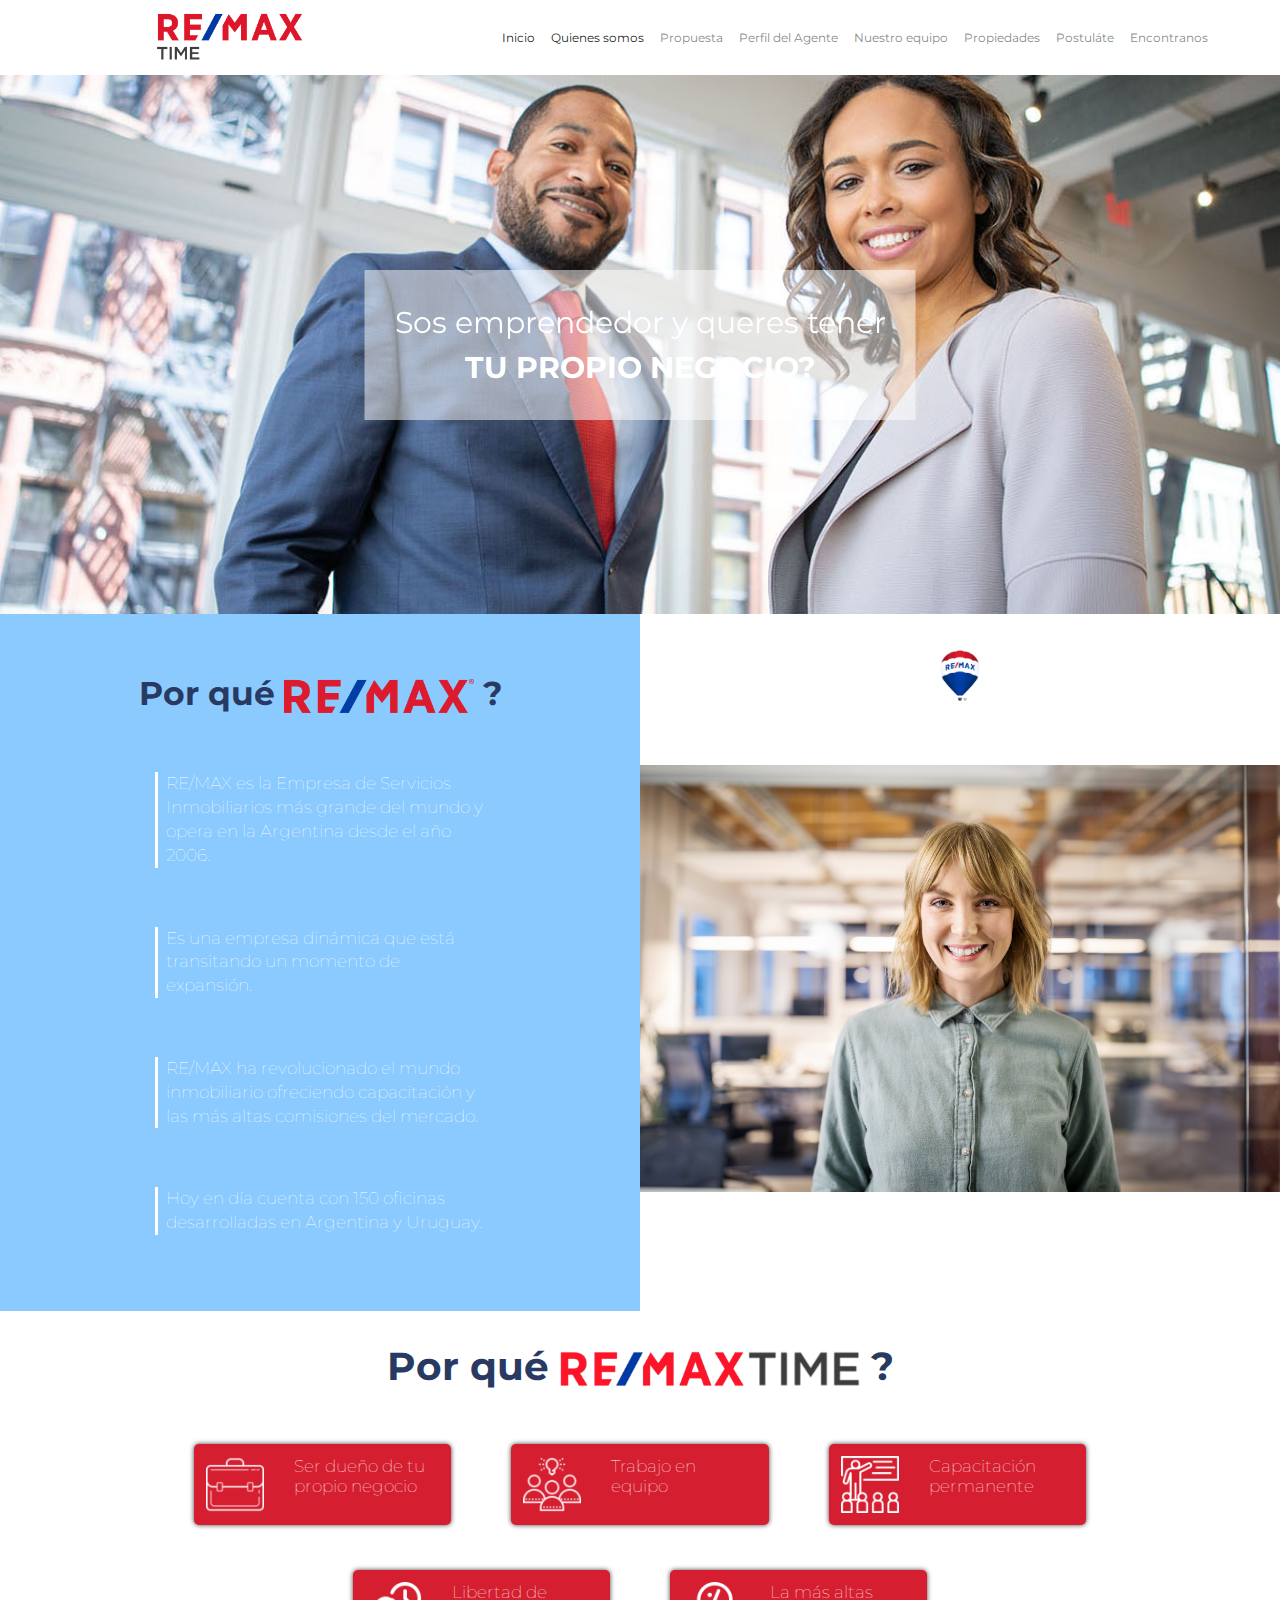
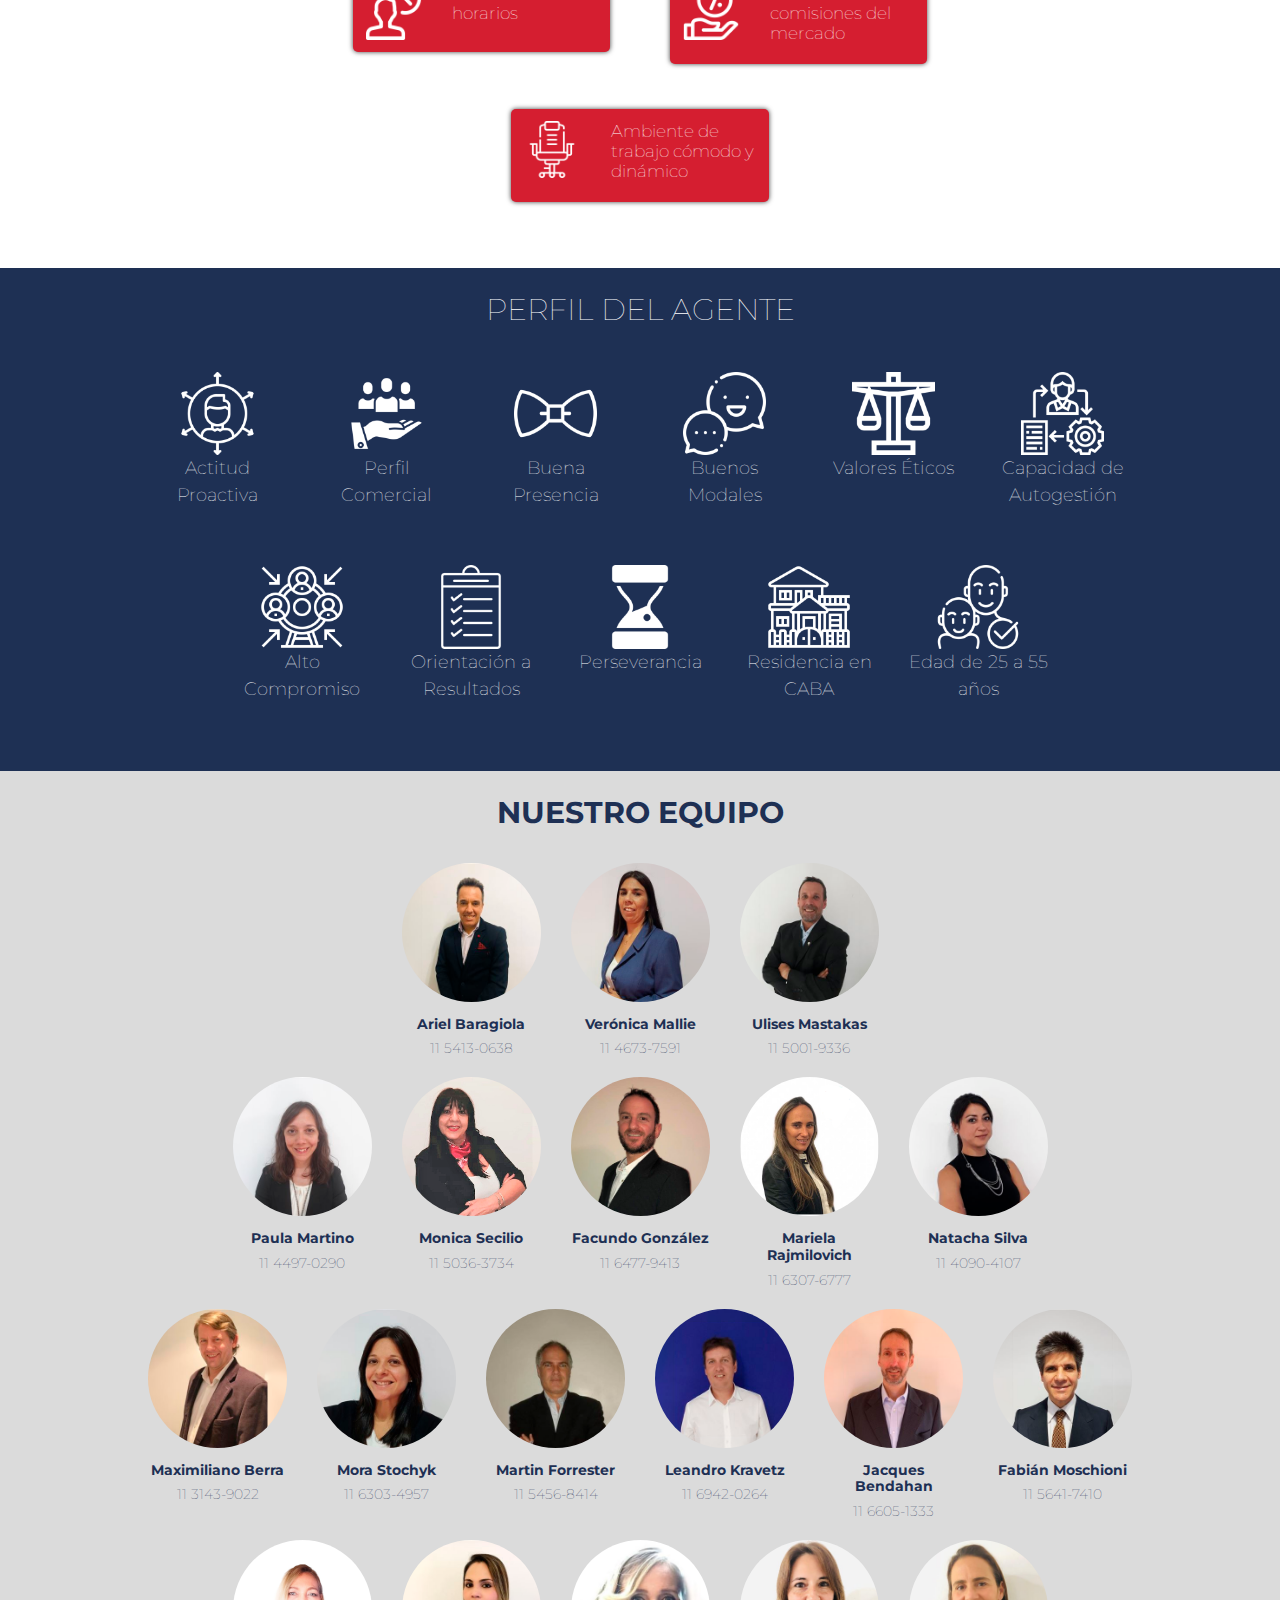
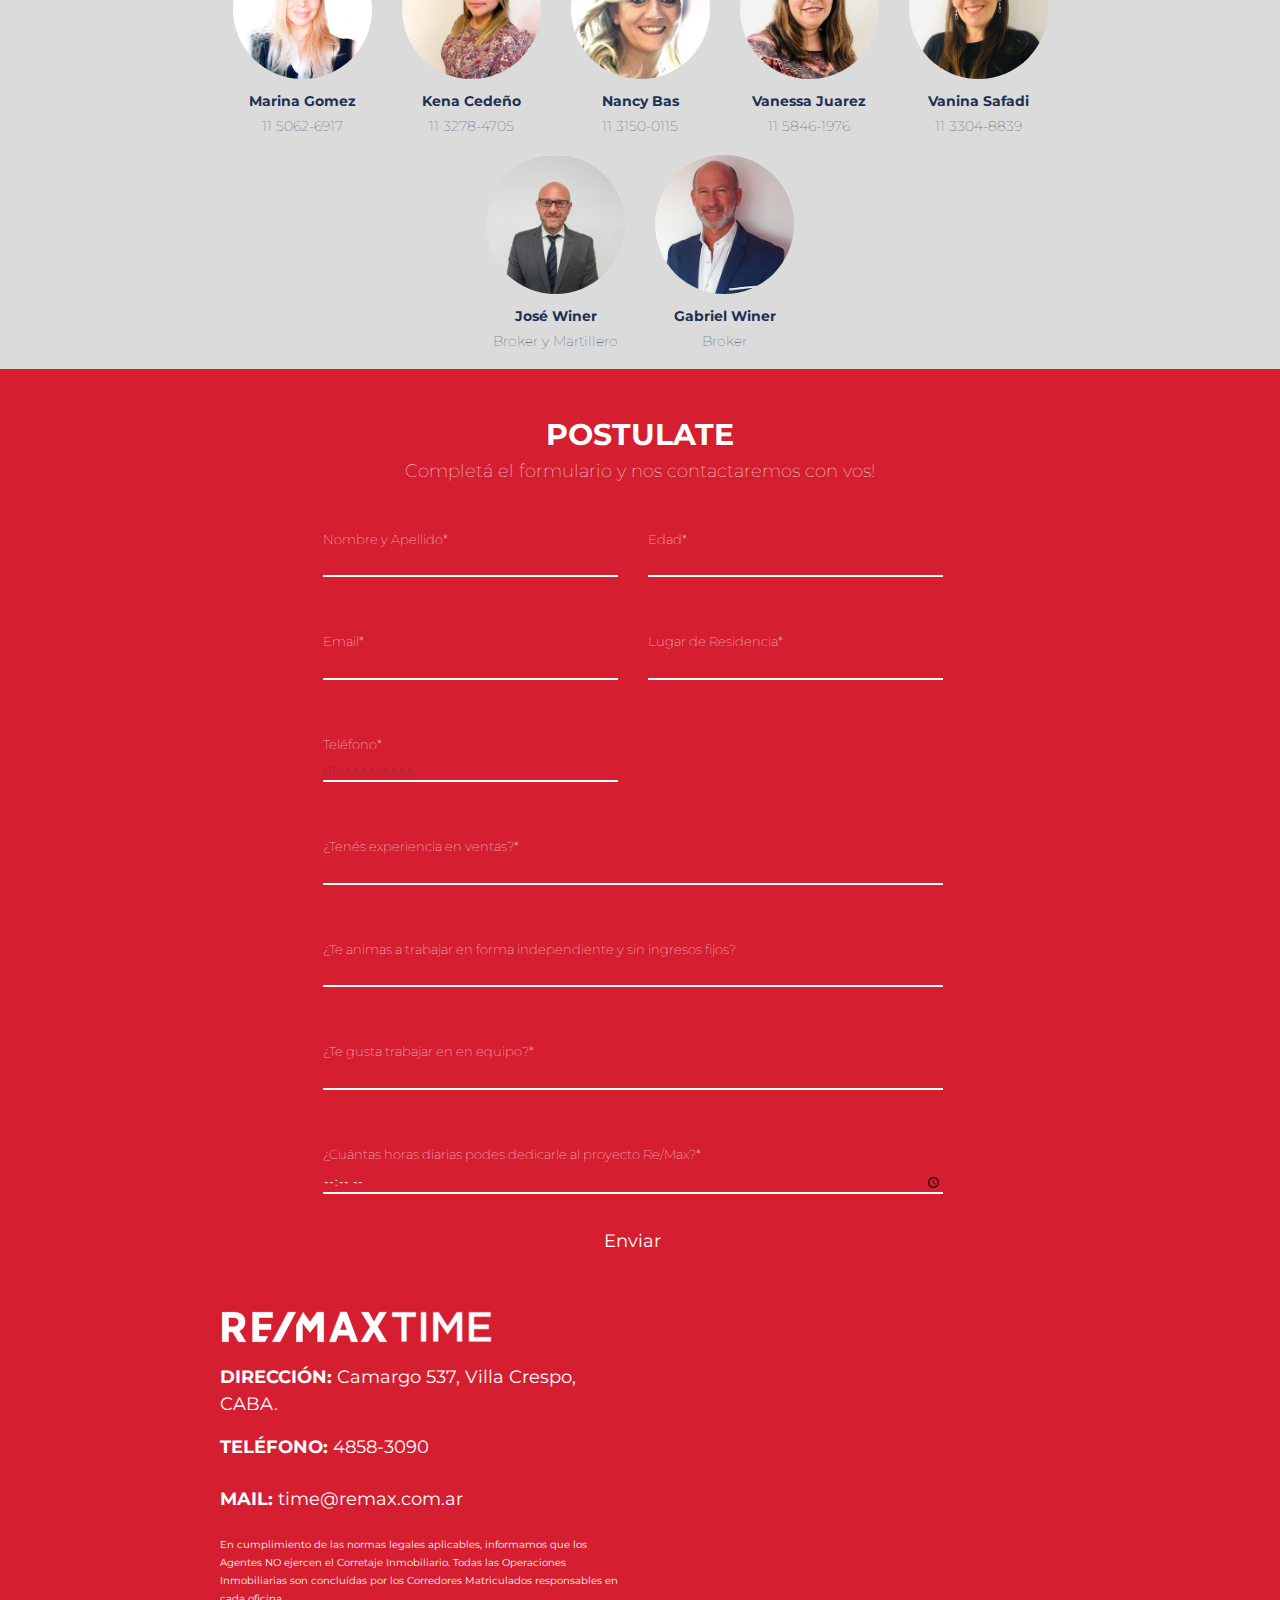
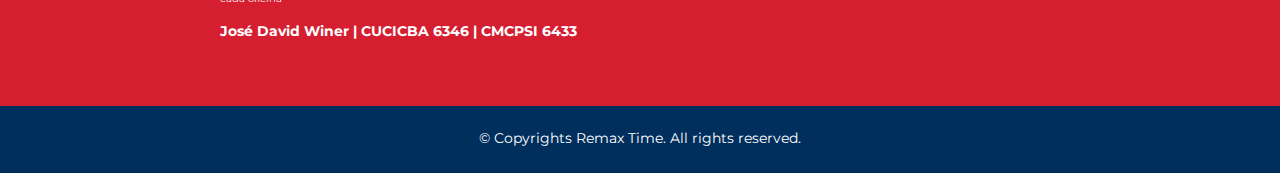
<file: index.html>
<!DOCTYPE html>
<html lang="en">

<head>
    <meta charset="UTF-8" />
    <title>Inicio | RE/MAX</title>
    <meta name="viewport" content="width=device-width, initial-scale=1.0" />
    <meta http-equiv="X-UA-Compatible" content="ie=edge" />
    <!-- <link rel="stylesheet" href="./assets/styles/grid.css"> -->
    <link rel="stylesheet" href="assets/styles/slider/simpleSlider.min.css" />
    <link rel="stylesheet" href="assets/styles/slider/theme.min.css" />
    <link href="https://fonts.googleapis.com/css?family=Montserrat" rel="stylesheet" />
    <link rel="stylesheet" href="https://stackpath.bootstrapcdn.com/bootstrap/4.5.2/css/bootstrap.min.css" integrity="sha384-JcKb8q3iqJ61gNV9KGb8thSsNjpSL0n8PARn9HuZOnIxN0hoP+VmmDGMN5t9UJ0Z" crossorigin="anonymous" />
    <link rel="stylesheet" href="./assets/styles/styleSheetRemax.css" />
</head>

<body>
    <nav class="navbar navbar-expand-lg navbar-light" style="background-color: white;">
        <a class="navbar-brand" href="#"><img src="assets/images/TIME%202018%20(RGB).png" width="148px" class="d-inline-block align-top" alt="TIME%202018%20(RGB)" loading="lazy" /></a>
        <button class="navbar-toggler" type="button" data-toggle="collapse" data-target="#navbarSupportedContent" aria-controls="navbarSupportedContent" aria-expanded="false" aria-label="Toggle navigation">
      <span class="navbar-toggler-icon"></span>
    </button>
        <div class="collapse navbar-collapse" style="margin-right: 3rem;" id="navbarSupportedContent">
            <ul class="navbar-nav ml-auto">
                <li class="nav-item active">
                    <a class="nav-link" href="#">Inicio<span class="sr-only">(current)</span></a>
                </li>
                <li class="nav-item active">
                    <a class="nav-link" href="#quienes">Quienes somos<span class="sr-only">(current)</span></a>
                </li>
                <li class="nav-item">
                    <a class="nav-link" href="#propuesta">Propuesta<span class="sr-only">(current)</span></a>
                </li>
                <li class="nav-item">
                    <a class="nav-link" href="#perfil">Perfil del Agente<span class="sr-only">(current)</span></a>
                </li>
                <li class="nav-item">
                    <a class="nav-link" href="#teams">Nuestro equipo<span class="sr-only">(current)</span></a>
                </li>
                <li class="nav-item">
                    <a class="nav-link" href="https://www.remax.com.ar/es-ar/oficinas/capital-federal/villa-crespo/remax-time/42100" target="_blank">Propiedades<span class="sr-only">(current)</span></a>
                </li>
                <li class="nav-item float-right">
                    <a class="nav-link" href="#postulate">Postuláte<span class="sr-only">(current)</span></a>
                </li>
                <li class="nav-item float-right">
                    <a class="nav-link" href="#encontranos">Encontranos<span class="sr-only">(current)</span></a>
                </li>
            </ul>
        </div>
    </nav>

    <div class="simple-slider page-slider" style="position: relative;text-align: center;">
        <div class="slider-wrapper">
            <div class="slider-slide">
                <img src="assets/images/slideShow/1.jpg" class="sliderimg" alt="1" />
            </div>
            <div class="slider-slide">
                <img src="assets/images/slideShow/2.jpg" class="sliderimg" alt="2" />
            </div>
            <div class="slider-slide">
                <img src="assets/images/slideShow/3.png" class="sliderimg" alt="3" />
            </div>
            <div class="slider-slide">
                <img src="assets/images/slideShow/4.jpg" class="sliderimg" alt="4" />
            </div>
            <div class="slider-slide">
                <img src="assets/images/slideShow/5.jpg" class="sliderimg" alt="5" />
            </div>
            <div class="slider-slide">
                <img src="assets/images/slideShow/6.jpg" class="sliderimg" alt="6" />
            </div>
        </div>
        <div class="slider-text">
            <span class="light">Sos emprendedor y queres tener</span><br>
            <span class="bolder">TU PROPIO NEGOCIO?</span>
        </div>
        <!-- /Slider -->
    </div>

    <section class="porque" id="quienes">
        <div class="row justify-content-center" style="margin: 0em">
            <div class="col-sm-12 col-md-6 col-xl-6" style="background-color: rgba(138, 202, 255, 1); padding: 0">
                <div class="col-12">
                    <h1>
                        Por qué <img src="assets/images/REMAX%20-%20RGB-01.png" class="imgPq" alt="REMAX%20-%20RGB-01" /> ?
                    </h1>
                </div>
                <div class="row justify-content-center">
                    <div class="col-md-7">
                        <div class="container">
                            <div class="row justify-content-center">
                                <div class="col-12">
                                    <h2>
                                        RE/MAX es la Empresa de Servicios Inmobiliarios más grande del mundo y opera en la Argentina desde el año 2006.
                                    </h2>
                                </div>
                                <div class="col-12">
                                    <h2>
                                        Es una empresa dinámica que está transitando un momento de expansión.
                                    </h2>
                                </div>
                                <div class="col-12">
                                    <h2>
                                        RE/MAX ha revolucionado el mundo inmobiliario ofreciendo capacitación y las más altas comisiones del mercado.
                                    </h2>
                                </div>
                                <div class="col-12">
                                    <h2 style="margin-bottom: 4.5em">
                                        Hoy en día cuenta con 150 oficinas desarrolladas en Argentina y Uruguay.
                                    </h2>
                                </div>
                            </div>
                        </div>
                    </div>
                </div>
            </div>
            <div class="col-sm-12 col-md-6 col-xl-6" style="padding: 0">
                <div class="row justify-content-center" style="margin: 0em">
                    <div class="col-12">
                        <img src="assets/images/REMAX_mastrBalloon_RGB_R-01.png" class="globo" alt="REMAX_mastrBalloon_RGB_R-01" />
                    </div>
                    <div class="col-12" style="padding: 0">
                        <img src="assets/images/porqueRemax.jpg" width="100%" class="bottom" alt="porqueRemax" />
                    </div>
                </div>
            </div>
        </div>
    </section>

    <section class="propuesta" id="propuesta">
        <h1>
            <span>Por qué <img src="assets/images/REMAXTIME.png" class="Pqprop" alt="REMAXTIME" /> ?</span>
        </h1>
        <div class="row justify-content-center">
            <div class="col-sm-8 col-md-11 col-lg-11 col-xl-9">
                <div class="container">
                    <div class="row justify-content-center" id="containerPropuesta"></div>
                </div>
            </div>
        </div>
    </section>

    <section class="perfil" id="perfil">
        <h1><span>PERFIL DEL AGENTE</span></h1>
        <div class="container">
            <div class="row justify-content-center" id="containerValores" style="margin-left: 4em; margin-right: 4em">
            </div>
        </div>
    </section>

    <section class="teams" id="teams">
        <h1><span>NUESTRO EQUIPO</span></h1>
        <div class="container">
            <div class="row justify-content-center" id="containerAgent" style="margin-left: 4em; margin-right: 4em"></div>
        </div>
    </section>

    <section class="postulate" style="padding-bottom:4vw;" id="postulate">
        <div class="container">
            <div>
                <h1><span>POSTULATE</span></h1>
                <h3>Completá el formulario y nos contactaremos con vos!</h3>
            </div>
            <div class="row" style="justify-content: center">
                <div class="col-lg-7 col-md-8">
                    <form action="#" target="_blank">
                        <div class="row justify-content-center" style="text-align: left; margin-right: 0em">
                            <div class="form-group col-md-6">
                                <label for="NomYApe">Nombre y Apellido*</label>
                                <input type="text" id="NomYApe" name="NomYApe" required="" />
                            </div>
                            <div class="form-group col-md-6">
                                <label for="edad">Edad*</label>
                                <input type="number" id="edad" name="edad" required="" />
                            </div>
                            <div class="form-group col-md-6">
                                <label for="email">Email*</label>
                                <input type="email" id="email" name="email" required="" />
                            </div>

                            <div class="form-group col-md-6">
                                <label for="Residencia">Lugar de Residencia*</label>
                                <input type="text" id="Residencia" name="Residencia" required="" />
                            </div>
                            <div class="form-group col-md-6">
                                <label for="Teléfono">Teléfono*</label>
                                <input type="tel" id="Teléfono" name="Teléfono" placeholder="011-XXXX-XXXX" required="" />
                            </div>
                            <div class="form-group col-md-6"></div>

                            <div class="form-group col-md-12">
                                <label for="exp">¿Tenés experiencia en ventas?*</label>
                                <input class="large" type="text" id="exp" name="exp" required="" />
                            </div>

                            <div class="form-group col-md-12">
                                <label for="independiente">¿Te animas a trabajar en forma independiente y sin ingresos
                  fijos?</label>
                                <input class="large" type="text" id="independiente" name="independiente" required="" />
                            </div>

                            <div class="form-group col-md-12">
                                <label for="teamwork">¿Te gusta trabajar en en equipo?*</label>
                                <input class="large" type="text" id="teamwork" name="teamwork" required="" />
                            </div>

                            <div class="form-group col-md-12">
                                <label for="teamwork">¿Cuántas horas diarias podes dedicarle al proyecto
                  Re/Max?*</label>
                                <input class="large" type="time" id="horas" name="horas" required="" />
                            </div>
                            <div>
                                <div>
                                    <div class="col-sm-12 col-md-12 col-xl-12 ">
                                        <input type="submit" value="Enviar" />
                                    </div>
                                </div>
                            </div>
                        </div>
                    </form>
                </div>
            </div>
        </div>
    </section>
    <footer style="padding-bottom:4vw;" id="encontranos">
        <div class="container">
            <div class="encontranos row">
                <div class="izquierda col-xl-6 col-md-12">
                    <img src="assets/images/footer.webp" alt="footer" />
                    <p>
                        <span class="bolder">DIRECCIÓN:</span> Camargo 537, Villa Crespo, CABA.
                    </p>
                    <p><span class="bolder">TELÉFONO: </span>4858-3090</p>
                    <p>
                        <span class="bolder">MAIL: </span>
                        <a href="mailto:time@remax.com.ar">time@remax.com.ar</a>
                    </p>
                    <div class="footerP">
                        <p>
                            <span class="legal">En cumplimiento de las normas legales aplicables, informamos
                que los Agentes NO ejercen el Corretaje Inmobiliario. Todas
                las Operaciones Inmobiliarias son concluídas por los
                Corredores Matriculados responsables en cada oficina</span>
                        </p>
                        <p>
                            <span class="legal"><span class="last">José David Winer | CUCICBA 6346 | CMCPSI 6433</span></span>
                        </p>
                    </div>
                </div>
                <div class="derecha col-xl-6 col-md-12">
                    <iframe src="https://www.google.com/maps/embed?pb=!1m18!1m12!1m3!1d3284.1236981470406!2d-58.441577166516346!3d-34.60103344727378!2m3!1f0!2f0!3f0!3m2!1i1024!2i768!4f13.1!3m3!1m2!1s0x95bccbc146e0e5fd%3A0xbd2cb76b26109626!2sRemax%20Time!5e0!3m2!1ses-419!2sar!4v1601174158097!5m2!1ses-419!2sar"
                        width="100%" height="100%" frameborder="0" style="border: 0" allowfullscreen="yes" aria-hidden="false" tabindex="0"></iframe>
                </div>
            </div>
        </div>
    </footer>
    <section style="background-color: #002e5d; height: 7.5vh; ">
        <div class="container">
            <div class="row">
                <div class="col-12">
                    <p style="
                display: flex;
                color: white;
                justify-content: center;
                font-size: 14px;
                margin-top: 2.5vh;
              ">
                        &copy Copyrights Remax Time. All rights reserved.
                    </p>
                </div>
            </div>
        </div>
    </section>
    <script src="https://code.jquery.com/jquery-3.5.1.slim.min.js" integrity="sha384-DfXdz2htPH0lsSSs5nCTpuj/zy4C+OGpamoFVy38MVBnE+IbbVYUew+OrCXaRkfj" crossorigin="anonymous"></script>
    <script src="https://code.jquery.com/jquery-3.5.1.min.js"></script>
    <script src="https://cdn.jsdelivr.net/npm/popper.js@1.16.1/dist/umd/popper.min.js" integrity="sha384-9/reFTGAW83EW2RDu2S0VKaIzap3H66lZH81PoYlFhbGU+6BZp6G7niu735Sk7lN" crossorigin="anonymous"></script>
    <script src="https://stackpath.bootstrapcdn.com/bootstrap/4.5.2/js/bootstrap.min.js" integrity="sha384-B4gt1jrGC7Jh4AgTPSdUtOBvfO8shuf57BaghqFfPlYxofvL8/KUEfYiJOMMV+rV" crossorigin="anonymous"></script>
    <script src="assets/scripts/simpleSlider.min.js"></script>
    <script>
        new SimpleSlider(".page-slider", {
            autoplay: true,
            delay: 2000,
        });
    </script>
    <script src="assets/scripts/main.js"></script>
</body>

</html>
</file>
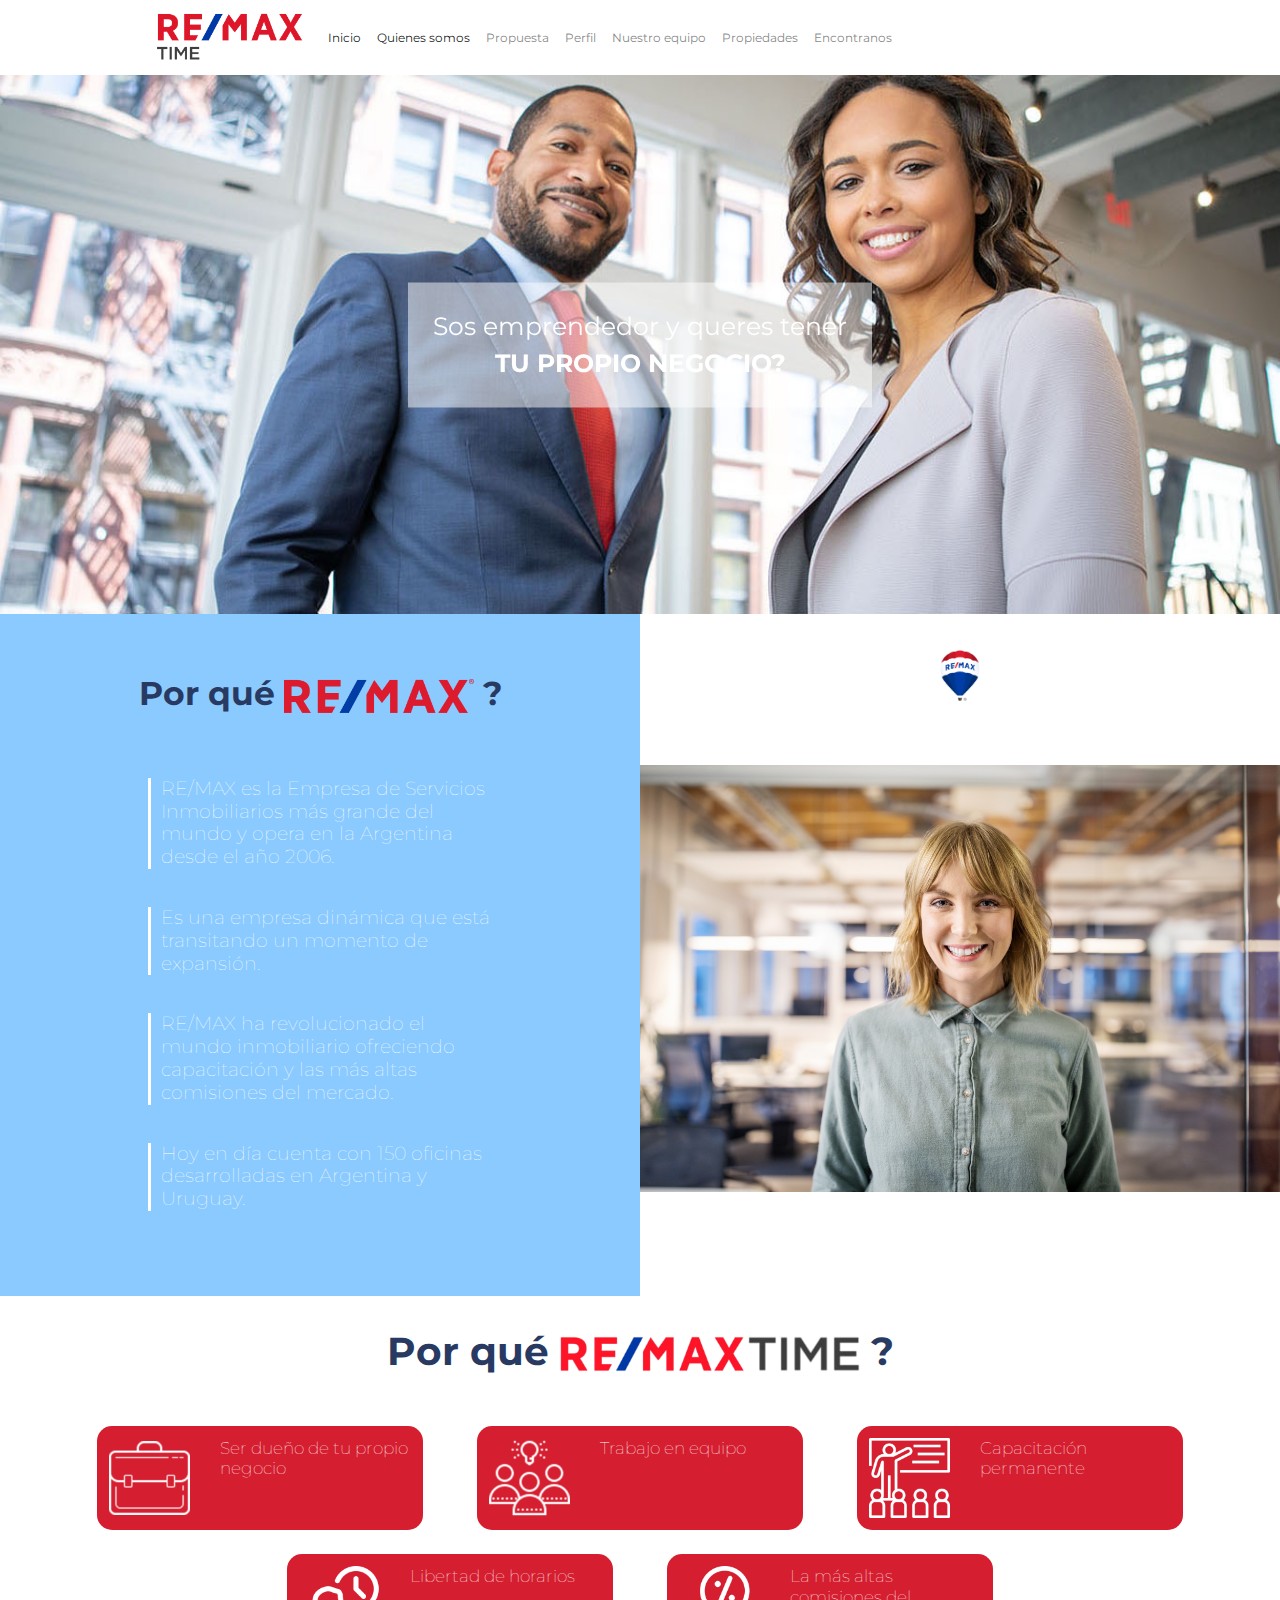
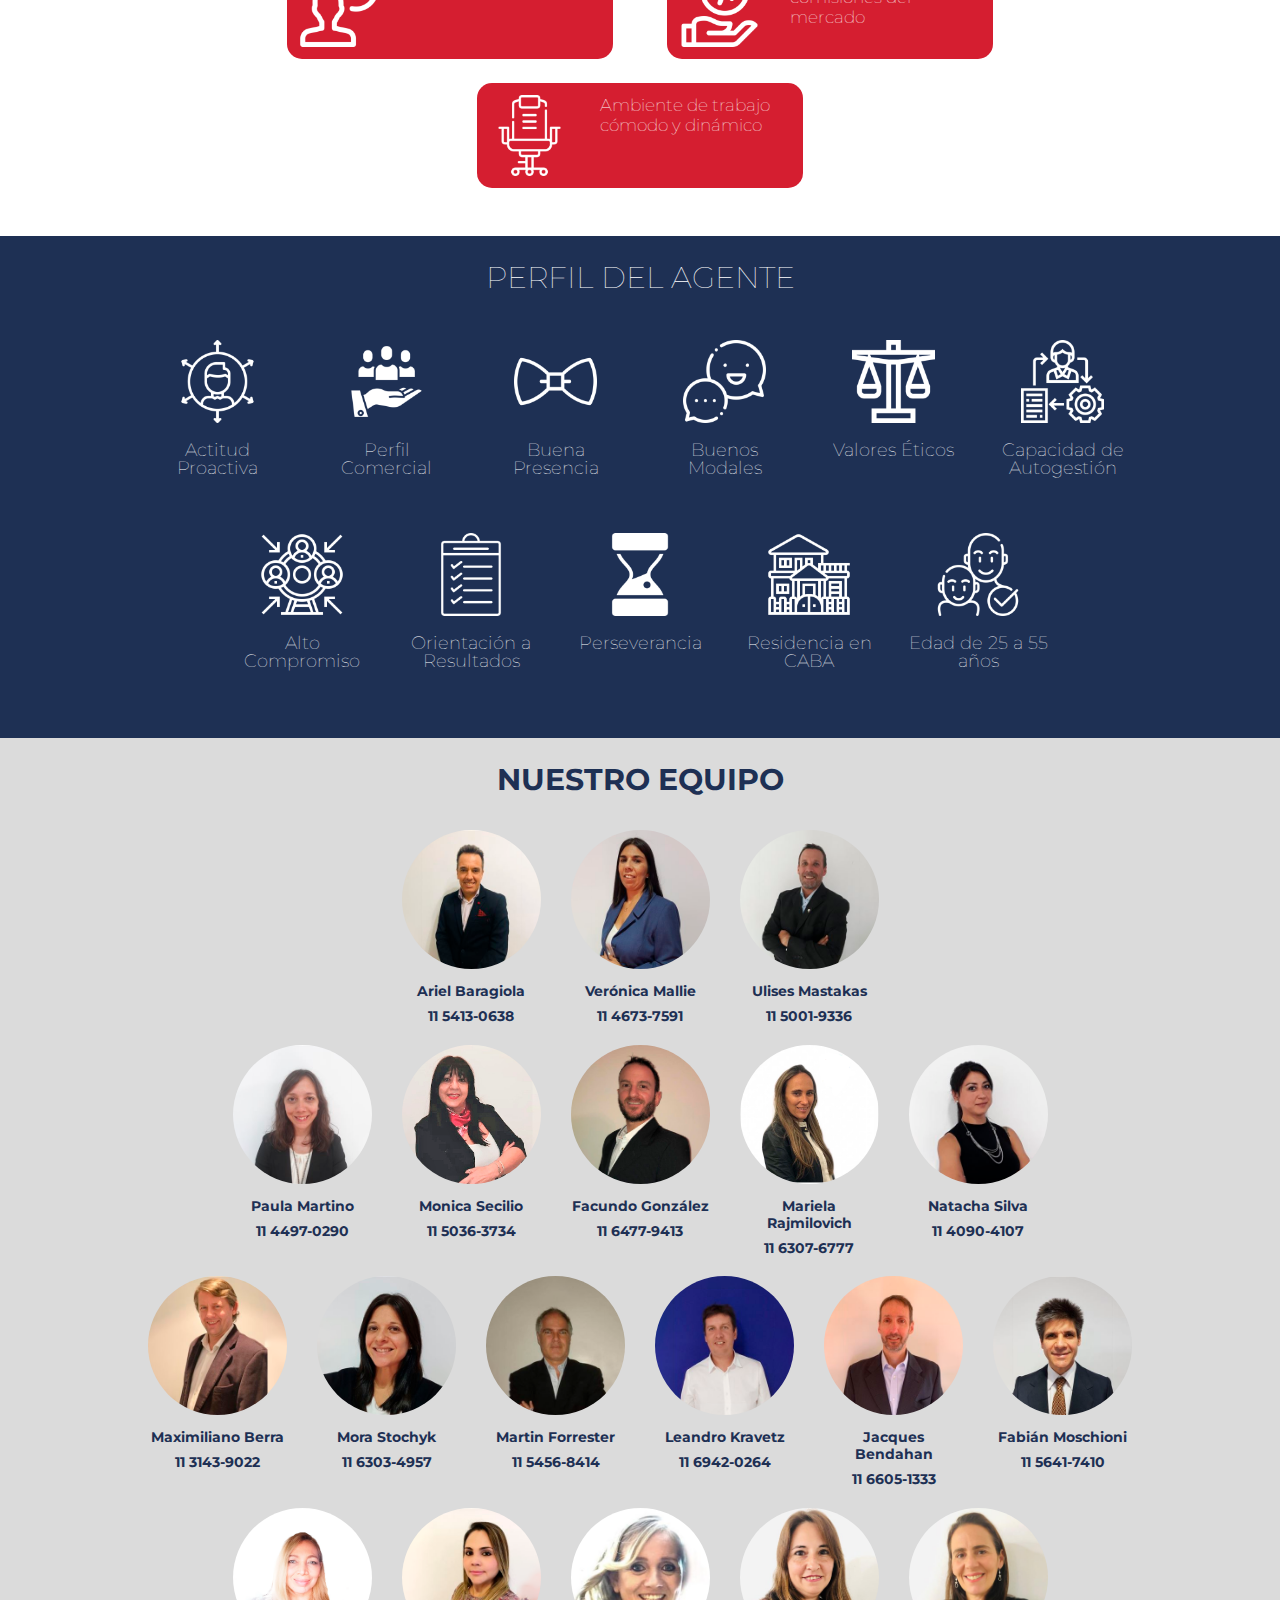
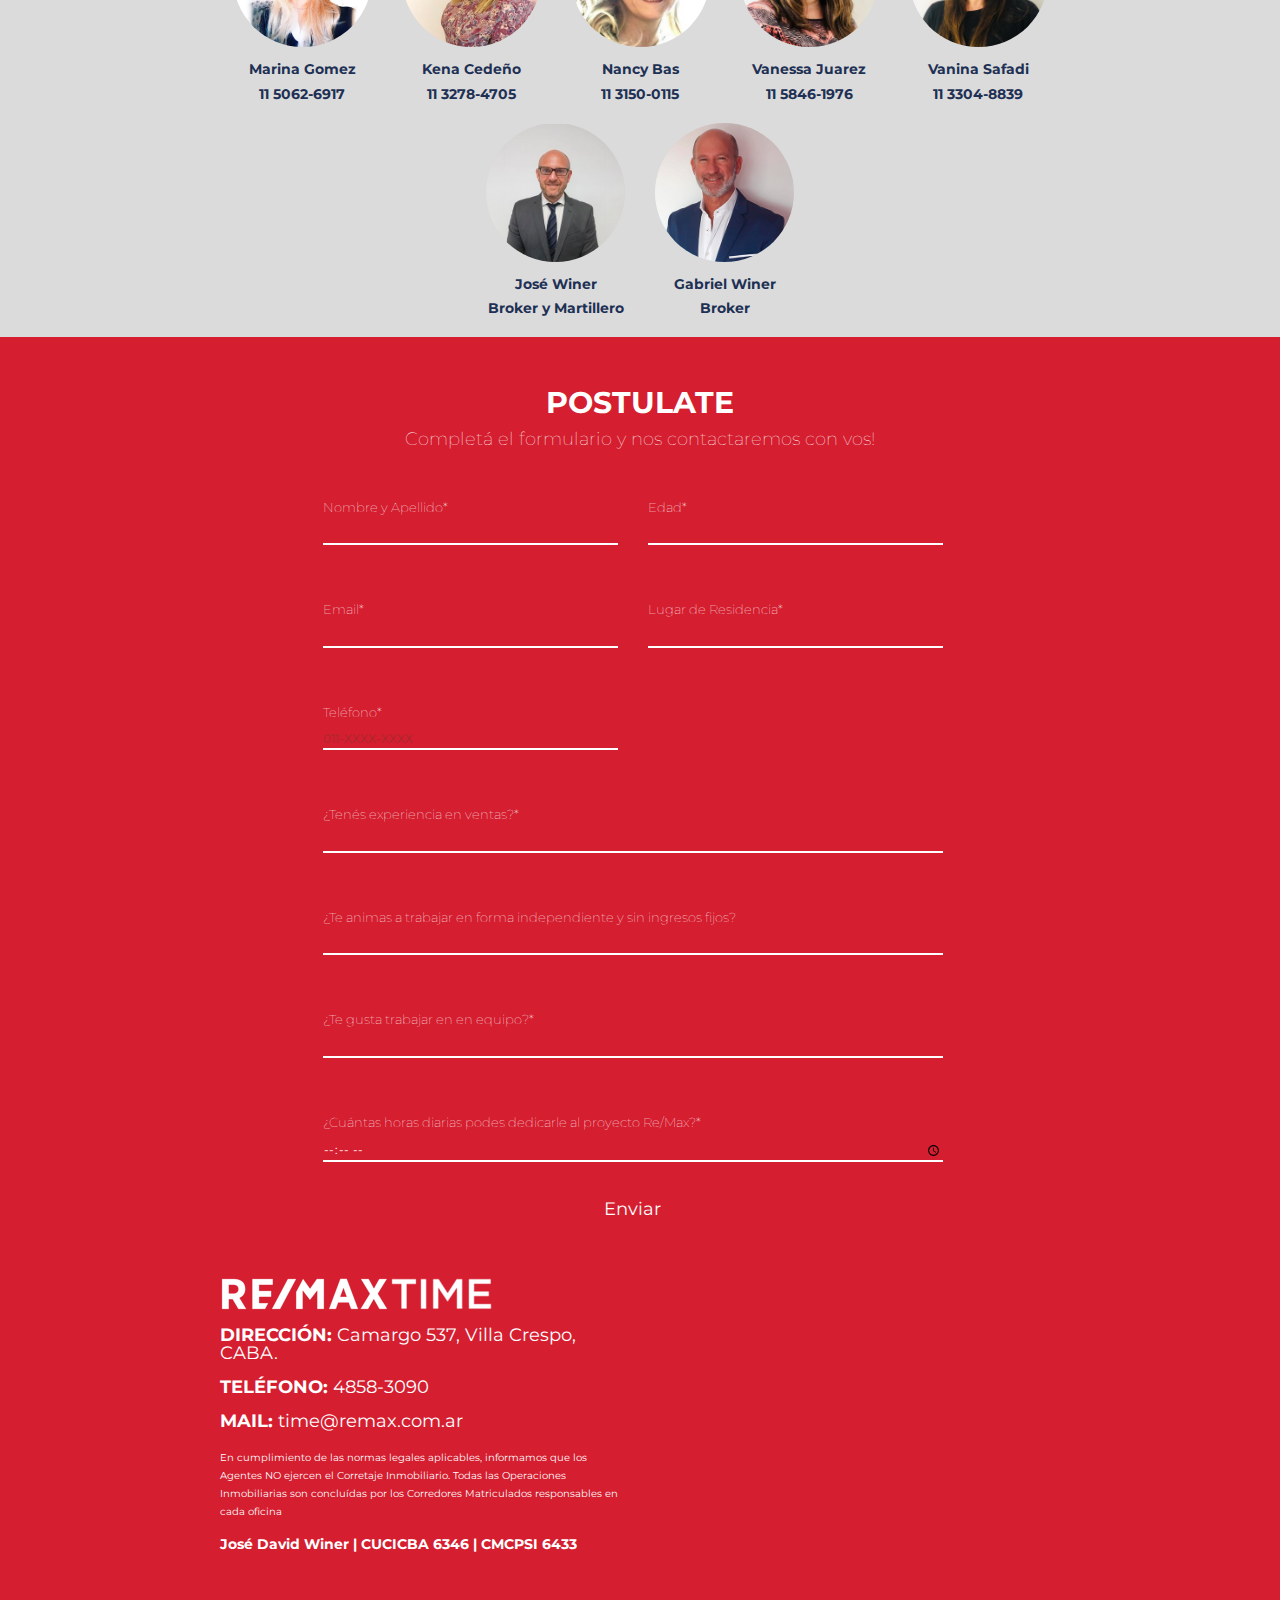
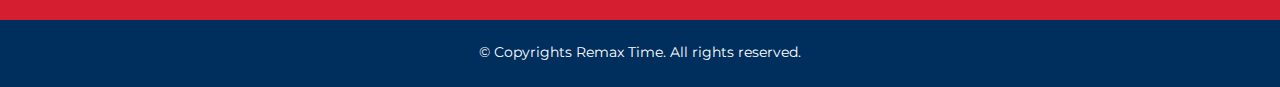
<file: Pagina remax/index.html>
<!DOCTYPE html>
<html lang="en">

<head>
  <meta charset="UTF-8" />
  <title>Inicio | RE/MAX</title>
  <meta name="viewport" content="width=device-width, initial-scale=1.0" />
  <meta http-equiv="X-UA-Compatible" content="ie=edge" />
  <!-- <link rel="stylesheet" href="./assets/styles/grid.css"> -->
  <link rel="stylesheet" href="assets/styles/slider/simpleSlider.min.css" />
  <link rel="stylesheet" href="assets/styles/slider/theme.min.css" />
  <link href="https://fonts.googleapis.com/css?family=Montserrat" rel="stylesheet" />
  <link rel="stylesheet" href="https://stackpath.bootstrapcdn.com/bootstrap/4.5.2/css/bootstrap.min.css"
    integrity="sha384-JcKb8q3iqJ61gNV9KGb8thSsNjpSL0n8PARn9HuZOnIxN0hoP+VmmDGMN5t9UJ0Z" crossorigin="anonymous" />
  <link rel="stylesheet" href="./assets/styles/styleSheetRemax.css" />
</head>

<body>
  <nav class="navbar navbar-expand-lg navbar-light" style="background-color: white;">
    <a class="navbar-brand" href="#"><img src="assets/images/TIME%202018%20(RGB).png" width="148px"
        class="d-inline-block align-top" alt="TIME%202018%20(RGB)" loading="lazy" /></a>
    <button class="navbar-toggler" type="button" data-toggle="collapse" data-target="#navbarSupportedContent"
      aria-controls="navbarSupportedContent" aria-expanded="false" aria-label="Toggle navigation">
      <span class="navbar-toggler-icon"></span>
    </button>
    <div class="collapse navbar-collapse" id="navbarSupportedContent">
      <ul class="navbar-nav mr-auto">
        <li class="nav-item active">
          <a class="nav-link" href="#">Inicio<span class="sr-only">(current)</span></a>
        </li>
        <li class="nav-item active">
          <a class="nav-link" href="#quienes">Quienes somos<span class="sr-only">(current)</span></a>
        </li>
        <li class="nav-item">
          <a class="nav-link" href="#propuesta">Propuesta<span class="sr-only">(current)</span></a>
        </li>
        <li class="nav-item">
          <a class="nav-link" href="#perfil">Perfil<span class="sr-only">(current)</span></a>
        </li>
        <li class="nav-item">
          <a class="nav-link" href="#teams">Nuestro equipo<span class="sr-only">(current)</span></a>
        </li>
        <li class="nav-item">
          <a class="nav-link"
            href="https://www.remax.com.ar/es-ar/oficinas/capital-federal/villa-crespo/remax-time/42100"
            target="_blank">Propiedades<span class="sr-only">(current)</span></a>
        </li>
        <li class="nav-item">
          <a class="nav-link" href="#encontranos">Encontranos<span class="sr-only">(current)</span></a>
        </li>
      </ul>
    </div>
  </nav>

  <div class="simple-slider page-slider">
    <div class="slider-wrapper">
      <div class="slider-slide">
        <img src="assets/images/slideShow/1.jpg" class="sliderimg" alt="1" />
      </div>
      <div class="slider-slide">
        <img src="assets/images/slideShow/2.png" class="sliderimg" alt="2" />
      </div>
      <div class="slider-slide">
        <img src="assets/images/slideShow/3.png" class="sliderimg" alt="3" />
      </div>
      <div class="slider-slide">
        <img src="assets/images/slideShow/4.jpg" class="sliderimg" alt="4" />
      </div>
      <div class="slider-slide">
        <img src="assets/images/slideShow/5.jpg" class="sliderimg" alt="5" />
      </div>
      <div class="slider-slide">
        <img src="assets/images/slideShow/6.jpg" class="sliderimg" alt="6" />
      </div>
    </div>
    <div class="slider-text">
      <span class="light">Sos emprendedor y queres tener</span><br>
      <span class="bolder">TU PROPIO NEGOCIO?</span>
    </div>
    <!-- /Slider -->
  </div>

  <section class="porque" id="quienes">
    <div class="row justify-content-md-centerx" style="margin: 0em">
      <div class="col-sm-12 col-md-6 col-xl-6" style="background-color: rgba(138, 202, 255, 1); padding: 0">
        <div class="col-12">
          <h1>
            Por qué <img src="assets/images/REMAX%20-%20RGB-01.png" class="imgPq" alt="REMAX%20-%20RGB-01" /> ?
          </h1>
        </div>
        <div class="col-12">
          <h2>
            RE/MAX es la Empresa de Servicios Inmobiliarios más grande del
            mundo y opera en la Argentina desde el año 2006.
          </h2>
        </div>
        <div class="col-12">
          <h2>
            Es una empresa dinámica que está transitando un momento de
            expansión.
          </h2>
        </div>
        <div class="col-12">
          <h2>
            RE/MAX ha revolucionado el mundo inmobiliario ofreciendo
            capacitación y las más altas comisiones del mercado.
          </h2>
        </div>
        <div class="col-12">
          <h2 style="margin-bottom: 4.5em">
            Hoy en día cuenta con 150 oficinas desarrolladas en Argentina y
            Uruguay.
          </h2>
        </div>
      </div>
      <div class="col-sm-12 col-md-6 col-xl-6" style="padding: 0">
        <div class="col-12">
          <img src="assets/images/REMAX_mastrBalloon_RGB_R-01.png" class="globo" alt="REMAX_mastrBalloon_RGB_R-01" />
        </div>
        <div class="col-12" style="padding: 0">
          <img src="assets/images/porqueRemax.jpg" width="100%" class="bottom" alt="porqueRemax" />
        </div>
      </div>
  </section>

  <section class="propuesta" id="propuesta">
    <h1>
      <span>Por qué <img src="assets/images/REMAXTIME.png" class="Pqprop"
          alt="REMAXTIME" /> ?</span>
    </h1>
    <div class="container">
      <div class="row justify-content-center" id="containerPropuesta"></div>
    </div>
  </section>

  <section class="perfil" id="perfil">
    <h1><span>PERFIL DEL AGENTE</span></h1>
    <div class="container">
      <div class="row justify-content-center" id="containerValores" style="margin-left: 4em; margin-right: 4em">
      </div>
    </div>
  </section>

  <section class="teams" id="teams">
    <h1><span>NUESTRO EQUIPO</span></h1>
    <div class="container">
      <div class="row justify-content-center" id="containerAgent" style="margin-left: 4em; margin-right: 4em"></div>
    </div>
  </section>

  <section class="postulate" style="padding-bottom:4vw;">
    <div class="container">
      <div>
        <h1><span>POSTULATE</span></h1>
        <h3>Completá el formulario y nos contactaremos con vos!</h3>
      </div>
      <div class="row" style="justify-content: center">
        <div class="col-lg-7 col-md-8">
          <form action="#" target="_blank">
            <div class="row justify-content-center" style="text-align: left; margin-right: 0em">
              <div class="form-group col-md-6">
                <label for="NomYApe">Nombre y Apellido*</label>
                <input type="text" id="NomYApe" name="NomYApe" required="" />
              </div>
              <div class="form-group col-md-6">
                <label for="edad">Edad*</label>
                <input type="number" id="edad" name="edad" required="" />
              </div>
              <div class="form-group col-md-6">
                <label for="email">Email*</label>
                <input type="email" id="email" name="email" required="" />
              </div>

              <div class="form-group col-md-6">
                <label for="Residencia">Lugar de Residencia*</label>
                <input type="text" id="Residencia" name="Residencia" required="" />
              </div>
              <div class="form-group col-md-6">
                <label for="Teléfono">Teléfono*</label>
                <input type="tel" id="Teléfono" name="Teléfono" placeholder="011-XXXX-XXXX" required="" />
              </div>
              <div class="form-group col-md-6"></div>

              <div class="form-group col-md-12">
                <label for="exp">¿Tenés experiencia en ventas?*</label>
                <input class="large" type="text" id="exp" name="exp" required="" />
              </div>

              <div class="form-group col-md-12">
                <label for="independiente">¿Te animas a trabajar en forma independiente y sin ingresos
                  fijos?</label>
                <input class="large" type="text" id="independiente" name="independiente" required="" />
              </div>

              <div class="form-group col-md-12">
                <label for="teamwork">¿Te gusta trabajar en en equipo?*</label>
                <input class="large" type="text" id="teamwork" name="teamwork" required="" />
              </div>

              <div class="form-group col-md-12">
                <label for="teamwork">¿Cuántas horas diarias podes dedicarle al proyecto
                  Re/Max?*</label>
                <input class="large" type="time" id="horas" name="horas" required="" />
              </div>
              <div>
                <div>
                  <div class="col-sm-12 col-md-12 col-xl-12 ">
                    <input type="submit" value="Enviar" />
                  </div>
                </div>
              </div>
            </div>
          </form>
        </div>
      </div>
    </div>
  </section>
  <footer style="padding-bottom:4vw;">
    <div class="container">
      <div class="encontranos row">
        <div class="izquierda col-xl-6 col-md-12">
          <img src="assets/images/footer.webp" alt="footer" />
          <p>
            <span class="bolder">DIRECCIÓN:</span>
            Camargo 537, Villa Crespo, CABA.
          </p>
          <p><span class="bolder">TELÉFONO: </span>4858-3090</p>
          <p>
            <span class="bolder">MAIL: </span>
            <a href="mailto:time@remax.com.ar">time@remax.com.ar</a>
          </p>
          <div class="footerP">
            <p>
              <span class="legal">En cumplimiento de las normas legales aplicables, informamos
                que los Agentes NO ejercen el Corretaje Inmobiliario. Todas
                las Operaciones Inmobiliarias son concluídas por los
                Corredores Matriculados responsables en cada oficina</span>
            </p>
            <p>
              <span class="legal"><span class="last">José David Winer | CUCICBA 6346 | CMCPSI 6433</span></span>
            </p>
          </div>
        </div>

        <div class="derecha col-xl-6 col-md-12">
          <iframe
            src="https://www.google.com/maps/embed?pb=!1m18!1m12!1m3!1d3284.1236981470406!2d-58.441577166516346!3d-34.60103344727378!2m3!1f0!2f0!3f0!3m2!1i1024!2i768!4f13.1!3m3!1m2!1s0x95bccbc146e0e5fd%3A0xbd2cb76b26109626!2sRemax%20Time!5e0!3m2!1ses-419!2sar!4v1601174158097!5m2!1ses-419!2sar"
            width="100%" height="100%" frameborder="0" style="border: 0" allowfullscreen="yes" aria-hidden="false"
            tabindex="0"></iframe>
        </div>
      </div>
    </div>
  </footer>
  <section style="background-color: #002e5d; height: 7.5vh; ">
    <div class="container">
      <div class="row">
        <div class="col-12">
          <p style="
                display: flex;
                color: white;
                justify-content: center;
                font-size: 14px;
                margin-top: 2.5vh;
              ">
            &copy Copyrights Remax Time. All rights reserved.
          </p>
        </div>
      </div>
    </div>
  </section>
  <script src="https://code.jquery.com/jquery-3.5.1.slim.min.js"
    integrity="sha384-DfXdz2htPH0lsSSs5nCTpuj/zy4C+OGpamoFVy38MVBnE+IbbVYUew+OrCXaRkfj"
    crossorigin="anonymous"></script>
  <script src="https://cdn.jsdelivr.net/npm/popper.js@1.16.1/dist/umd/popper.min.js"
    integrity="sha384-9/reFTGAW83EW2RDu2S0VKaIzap3H66lZH81PoYlFhbGU+6BZp6G7niu735Sk7lN"
    crossorigin="anonymous"></script>
  <script src="https://stackpath.bootstrapcdn.com/bootstrap/4.5.2/js/bootstrap.min.js"
    integrity="sha384-B4gt1jrGC7Jh4AgTPSdUtOBvfO8shuf57BaghqFfPlYxofvL8/KUEfYiJOMMV+rV"
    crossorigin="anonymous"></script>
  <script src="https://code.jquery.com/jquery-3.5.1.min.js"></script>
  <script src="assets/scripts/simpleSlider.min.js"></script>
  <script>
    window.addEventListener("load", function () {
      new SimpleSlider(".page-slider", {
        autoplay: true,
        delay: 2000,
      });
    });
  </script>
  <script src="assets/scripts/main.js"></script>
</body>

</html>
</file>
<file: assets/styles/styleSheetRemax.css>
* {
    box-sizing: border-box;
    margin: 0;
    padding: 0;
    font-family: 'Montserrat';
}

html {
    scroll-behavior: smooth;
}

body {
    font-size: 12px;
    margin: 0;
    font-family: Arial, Helvetica, sans-serif;
}

body h1 {
    font-size: 30px;
    font-weight: bold;
    text-align: center;
    padding: 0.8em;
}

body A {
    color: white;
    text-decoration: none;
}

body p {
    color: white;
    text-decoration: none;
    font-size: 18px;
}


/*----------------------------------MEDIA QUERY HEADER -------------------------------DONE*/


/* Small devices (portrait tablets and large phones, 600px and up) */

@media only screen and (min-width: 600px) {
    .navbar-brand {
        margin-left: 0em;
    }
}


/* Medium devices (landscape tablets, 768px and up) */

@media only screen and (min-width: 990px) {
    .navbar-brand {
        margin-left: 3em;
    }
}


/* Large devices (laptops/desktops, 992px and up) */

@media only screen and (min-width: 1050px) {
    .navbar-brand {
        margin-left: 5em;
    }
}


/* Extra large devices (large laptops and desktops, 1200px and up) */

@media only screen and (min-width: 1200px) {
    .navbar-brand {
        margin-left: 7em;
    }
}


/*----------------------------------MEDIA QUERY SLIDER--------------------------------DONE*/

img.sliderimg {
    width: 100%
}

.slider-text {
    text-align: center;
    position: absolute;
    top: 50%;
    left: 50%;
    transform: translate(-50%, -50%);
    margin: auto;
    color: white;
    background-color: rgba(255, 255, 255, 0.5);
    padding: 1em;
    width: auto;
}

span.bolder {
    font-weight: bold;
}

@media only screen and (max-width: 545px) {
    .slider-text {
        font-size: 15px;
        width: 70%;
    }
}


/* Smaller devices (portrait tablets and large phones, 600px and up) */

@media only screen and (min-width: 545px) {
    .slider-text {
        padding: 1em;
        font-size: 18px;
        width: 65%;
    }
}


/* Small devices (portrait tablets and large phones, 600px and up) */

@media only screen and (min-width: 600px) {
    .slider-text {
        padding: 1em;
        font-size: 20px;
        width: 65%;
    }
}


/* Medium devices (landscape tablets, 768px and up) */

@media only screen and (min-width: 830px) {
    .slider-text {
        padding: 1em;
        font-size: 26px;
        width: 65%;
    }
}


/* Large devices (laptops/desktops, 992px and up) */

@media only screen and (min-width: 992px) {
    .slider-text {
        padding: 1em;
        font-size: 25px;
        width: auto;
    }
}


/* Extra large devices (large laptops and desktops, 1200px and up) */

@media only screen and (min-width: 1200px) {
    .slider-text {
        padding: 1em;
        width: auto;
        font-size: 30px;
    }
}


/*----------------------------------MEDIA QUERY PORQUE REMAX-----------------------DONE*/

.porque {
    background-color: #FFFFFF;
    color: #dbdbdb;
    text-align: center;
}

.porque h1 {
    margin-top: 1em;
    padding-bottom: 0em;
    font-weight: bolder;
    color: rgba(40, 58, 98, 1);
}

.porque h2 {
    text-align: left;
    font-size: 17px;
    font-weight: lighter;
    color: white;
    border-left: 3px solid #FFFFFF;
    padding-left: 0.5em;
    margin-top: 3em;
    line-height: 23.8px;
}

.porque img.imgPq {
    width: 190px;
}

.porque img.globo {
    margin: auto;
    width: 40px;
    padding-top: 3em;
    display: flex;
    vertical-align: middle;
}

.porque img.bottom {
    margin: auto;
    display: flex;
    vertical-align: middle;
    margin-top: 25%;
}

@media only screen and (max-width: 410px) {
    .porque h1 {
        font-size: 25px;
    }
    .porque img.imgPq {
        width: 120px;
    }
    .porque img.bottom {
        display: none;
    }
    .porque img.globo {
        display: none;
    }
}

@media only screen and (min-width: 410px) {
    .porque h2 {
        margin-top: 2em;
    }
    .porque img.bottom {
        display: none;
    }
    .porque img.globo {
        display: none;
    }
    .porque h1 {
        font-size: 30px;
    }
    .porque img.imgPq {
        width: 150px;
    }
}


/* Small devices (portrait tablets and large phones, 600px and up) */

@media only screen and (min-width: 767px) {
    .porque h2 {
        margin-top: 2em;
    }
    .porque img.bottom {
        vertical-align: middle;
        margin-top: 45%;
        display: flex;
    }
    .porque img.globo {
        display: flex;
    }
    .porque h1 {
        font-size: 30px;
    }
    .porque img.imgPq {
        width: 150px;
        margin: auto
    }
}


/* Medium devices (landscape tablets, 768px and up) */

@media only screen and (min-width: 840px) {
    .porque h2 {
        margin-top: 2em;
    }
    .porque img.bottom {
        margin-top: 45%;
        display: flex;
    }
    .porque img.globo {
        display: flex;
    }
    .porque h1 {
        font-size: 33px;
    }
    .porque img.imgPq {
        width: 150px;
    }
}


/* Large devices (laptops/desktops, 992px and up) */

@media only screen and (min-width: 992px) {
    .porque h2 {
        margin-top: 2em;
    }
    .porque img.bottom {
        margin-top: 30%;
        display: flex;
    }
    .porque img.globo {
        display: flex;
    }
    .porque h1 {
        font-size: 33px;
    }
    .porque img.imgPq {
        width: 190px;
    }
}


/* Extra large devices (large laptops and desktops, 1200px and up) */

@media only screen and (min-width: 1200px) {
    .porque h2 {
        margin-top: 3em;
    }
    .porque img.bottom {
        margin-top: 10%;
        display: flex;
    }
    .porque img.imgPq {
        width: 190px;
    }
    .porque img.globo {
        display: flex;
    }
}

@media only screen and (min-width: 1400px) {
    .porque h2 {
        margin-top: 2em;
    }
    .porque img.bottom {
        margin-top: 3%;
        width: 400px;
    }
    .porque img.imgPq {
        width: 190px;
    }
    .porque img.globo {
        display: flex;
    }
}


/*----------------------------------MEDIA QUERY PROPUESTA-----------------------DONE*/

.propuesta {
    background-color: #FFFFFF;
    vertical-align: middle;
    margin-bottom: 3em;
}

.propuesta .Pqprop {
    width: 300px;
}

.propuesta h1 {
    font-size: 39px;
    font-weight: bolder;
    color: rgba(40, 58, 98, 1);
}

.propuesta h2 {
    text-align: left;
    font-size: 19px;
    font-weight: lighter;
    color: #FFFFFF;
    vertical-align: middle;
}

.block {
    background-color: #d51e30;
    border-radius: 5px 5px 5px;
    padding: 1em;
    margin: 15px;
    margin-bottom: 30px;
    box-shadow: 5px 10px;
    box-shadow: 0 0 5px rgba(0, 0, 0, 0.75);
}

@media only screen and (max-width: 415px) {
    .propuesta h2 {
        text-align: left;
        font-size: 15px;
    }
    .propuesta h1 {
        font-size: 30px;
    }
    .propuesta .Pqprop {
        width: 200px;
    }
}

@media only screen and (min-width: 415px) {
    .propuesta h2 {
        text-align: left;
        font-size: 25px;
    }
}

@media only screen and (min-width: 768px) {
    .propuesta h2 {
        text-align: left;
        font-size: 17px;
    }
}

@media only screen and (min-width: 992px) {
    .propuesta h2 {
        text-align: left;
        font-size: 17px;
    }
}


/*----------------------------------MEDIA QUERY PERFIL-----------------------DONE*/

.perfil {
    background-color: #1e3054;
    color: #dbdbdb;
    text-align: center;
    padding-bottom: 2em;
}

.perfil h1 {
    color: #FFFFFF;
    font-weight: lighter;
}

.perfil h2 {
    color: #FFFFFF;
    font-size: 18px;
    font-weight: lighter;
    margin-top: 0em;
    line-height: 1.5em
}

.perfil img {
    width: 60%
}

article.perfil {
    display: inline-block;
    margin-top: 1em;
    margin-bottom: 1em;
}

@media only screen and (max-width: 575px) {
    .perfil img {
        width: 30%;
    }
}


/*----------------------------------MEDIA QUERY AGENTES-----------------------TODO*/

.teams {
    background-color: #dbdbdb;
    color: #1e3054;
    text-align: center;
    padding-bottom: 0em;
}

.teams img {
    border-radius: 100%;
    width: 100%;
}

.teams h1 {
    color: #1e3054;
}

.teams h2 {
    color: #1e3054;
    font-size: 14px;
    font-weight: bold;
}

.teams h2.phone {
    font-weight: lighter;
}

article.agent {
    display: inline-block;
    margin-bottom: 1em;
}

@media only screen and (max-width: 575px) {
    .teams img {
        width: 60%;
    }
}


/*----------------------------------MEDIA QUERY FORMULARIO-----------------------DONE*/

.postulate {
    padding-top: 2em;
    background-color: #d51e30;
    color: white;
    text-align: center;
    padding-bottom: 2em;
}

.postulate h1 {
    font-size: 30px;
    font-weight: bold;
    text-align: center;
    color: white;
    padding-bottom: 0em;
}

.postulate h3 {
    font-size: 18px;
    font-weight: lighter;
    text-align: center;
    color: white
}

.postulate label {
    font-size: 13px;
    font-weight: lighter;
    color: white;
    padding-top: 3em;
}

.postulate input {
    background-color: #d51e30;
    border: none;
    border-bottom: 2px solid white;
    width: 100%;
    color: white;
}

.postulate input.large {
    background-color: #d51e30;
    border: none;
    border-bottom: 2px solid white;
    color: white;
    width: 100%;
}

.postulate input:focus {
    outline: none;
    color: white;
}

.postulate input[type=button],
input[type=submit],
input[type=reset] {
    margin-top: 1em;
    background-color: #d51e30;
    border: none;
    color: white;
    text-decoration: none;
    font-size: 18px;
    cursor: pointer;
}

.postulate ::placeholder {
    color: brown;
}


/*----------------------------------MEDIA QUERY FOOTER-----------------------TODO*/

footer {
    background: #d51e30;
}

footer h1 {
    font-size: 30px;
    font-weight: bold;
    text-align: center;
    color: white;
    padding-bottom: 0em;
}

footer h3 {
    font-size: 18px;
    font-weight: lighter;
    text-align: center;
    color: white
}

footer p {
    color: white;
    text-decoration: none;
    line-height: 1em;
    font-size: 18px;
}

footer img {
    margin-bottom: 1em;
}

footer span.bolder {
    font-weight: bold;
    line-height: 2em;
}

footer span.legal {
    font-size: 10px;
    line-height: 0em
}

footer span.last {
    font-weight: bold;
    font-size: 14px;
}

footer div.encontranos {
    margin-top: 0em;
    margin-bottom: 0em;
    margin-left: 10em;
    margin-right: 10em
}

footer .footerP {
    margin-right: 10em
}

@media only screen and (max-width: 765px) {
    footer div.encontranos {
        margin-left: 0em;
        margin-right: 0em
    }
    footer .footerP {
        margin-right: 0em
    }
}

@media only screen and (min-width: 768px) {
    footer .footerP {
        margin-right: 0em
    }
}

@media only screen and (min-width: 830px) {
    footer .footerP {
        margin-right: 0em
    }
}
</file>
<file: Pagina remax/assets/styles/styleSheetRemax.css>
*{
box-sizing: border-box;
margin: 0;
padding: 0;
font-family: 'Montserrat';
}
html {
    scroll-behavior: smooth;
  }
body {
    font-size: 12px;
    margin: 0;
    font-family:  Arial, Helvetica, sans-serif;
}
body h1{
    font-size:30px;
    font-weight: bold;
    text-align: center;
    padding:0.8em;
}
body A {
    color: white;
    text-decoration: none;
}
body p {
    color: white;
    text-decoration: none;
    font-size: 18px;
}
/*----------------------------------MEDIA QUERY HEADER -------------------------------DONE*/
   
/* Small devices (portrait tablets and large phones, 600px and up) */
@media only screen and (min-width: 600px) {
    .navbar-brand{
        margin-left: 0em;
    }
}  
/* Medium devices (landscape tablets, 768px and up) */
@media only screen and (min-width: 990px) {
    .navbar-brand{
        margin-left: 3em;
    }
}
/* Large devices (laptops/desktops, 992px and up) */
@media only screen and (min-width: 1050px) { 
    .navbar-brand{
        margin-left: 5em;
    }
} 
/* Extra large devices (large laptops and desktops, 1200px and up) */
@media only screen and (min-width: 1200px) {
    .navbar-brand{
        margin-left: 7em;
    }
}

/*----------------------------------MEDIA QUERY SLIDER--------------------------------DONE*/

img.sliderimg{
    width:100%
}
.slider-text{
    text-align:center;
    position:absolute;top: 50%;
    left: 50%;
    color: white;
    transform: translate(-50%,-50%);
    -ms-transform: translate(-50%,-50%);
    background-color: rgba(255, 255, 255, 0.5);
    padding: 1em;
    width: auto;
}
span.bolder{
    font-weight: bold;
}
@media only screen and (max-width: 545px) {
    .slider-text{
        font-size: 15px;
        width: 70%;
    }
} 

/* Smaller devices (portrait tablets and large phones, 600px and up) */
@media only screen and (min-width: 545px) {
    .slider-text{
        padding: 1em;
        font-size: 18px;
        width: 65%;
    }   
}   
/* Small devices (portrait tablets and large phones, 600px and up) */
@media only screen and (min-width: 600px) {
    .slider-text{
        padding: 1em;
        font-size: 20px;
        width: 65%;
    }   
}  
/* Medium devices (landscape tablets, 768px and up) */
@media only screen and (min-width: 830px) {
    .slider-text{
        padding: 1em;
        font-size: 26px;
        width: 65%;
    }
}
/* Large devices (laptops/desktops, 992px and up) */
@media only screen and (min-width: 992px) { 
    .slider-text{
        padding: 1em;
        font-size: 25px;
        width: auto;
    }
} 
/* Extra large devices (large laptops and desktops, 1200px and up) */
@media only screen and (min-width: 1200px) {
    .slider-text{
        padding: 1em;
        width: auto;
    }
}

/*----------------------------------MEDIA QUERY PORQUE REMAX-----------------------DONE*/

.porque {
    background-color: #FFFFFF;
    color:#dbdbdb;
    text-align: center;
}.porque h1{
    margin-top: 1em;
    font-weight: bolder;
    color: rgba(40, 58, 98, 1);
}
.porque h2{
    text-align: left;
    font-size: 19px;
    font-weight: lighter;
    color: white;
    border-left: 3px solid #FFFFFF;
    padding-left: 0.5em;
    margin-top: 2em;
    margin-left: 1em;
    margin-right: 1em;
}
.porque img.imgPq{
    width: 190px;
}
.porque img.globo{
    margin: auto;
    width:40px;
    padding-top: 3em;
    display: flex;
    vertical-align: middle;
}
.porque img.bottom{
    display: flex;
    vertical-align: middle;
    margin-top: 25%;
}

@media only screen and (max-width: 410px) {
    .porque h1{
        font-size: 25px;
    }
    .porque img.imgPq{
        width: 120px;
    }
    .porque img.bottom{
        display: none;
    }
    .porque img.globo{
        display: none;
    }
} 
@media only screen and (min-width: 410px) {
    .porque h2{
        margin-top: 2em;
        margin-left: 2em;
        margin-right: 2em;
    }
    .porque img.bottom{
        display: none;
    }
    .porque img.globo{
        display: none;
    }
    .porque h1{
        font-size: 30px;
    }
    .porque img.imgPq{
        width: 150px;
    }
}      
/* Small devices (portrait tablets and large phones, 600px and up) */
@media only screen and (min-width: 767px) {
    .porque h2{
        margin-top: 2em;
        margin-left: 1em;
        margin-right: 1em;
    }
    .porque img.bottom{
        vertical-align: middle;
        margin-top: 45%;
        display: flex;
    }
    .porque img.globo{
        display: flex;
    }
    .porque h1{
        font-size: 30px;
    }
    .porque img.imgPq{
    width: 150px;
    margin:auto
    }
}  
/* Medium devices (landscape tablets, 768px and up) */
@media only screen and (min-width: 840px) {
    .porque h2{
        margin-top: 2em;
        margin-left: 3em;
        margin-right :3em;
    }
    .porque img.bottom{
        margin-top: 45%;
        display: flex;
    }
    .porque img.globo{
        display: flex;
    }
    .porque h1{
        font-size: 33px;
    }
    .porque img.imgPq{
    width: 150px;
    }
}
/* Large devices (laptops/desktops, 992px and up) */
@media only screen and (min-width: 992px) { 
    .porque h2{
        margin-top: 2em;
        margin-left: 5em;
        margin-right: 5em;
    }
    .porque img.bottom{
        margin-top: 30%;
        display: flex;
    }
    .porque img.globo{
        display: flex;
    }
    .porque h1{
    font-size: 33px;
    }
    .porque img.imgPq{
        width: 190px;
    }
} 
/* Extra large devices (large laptops and desktops, 1200px and up) */
@media only screen and (min-width: 1200px) {
    .porque h2{
        text-align: left;
        color: white;
        border-left: 3px solid #FFFFFF;
        margin-top: 2em;
        margin-left: 7em;
        margin-right: 7em;
    }
    .porque img.bottom{
        margin-top: 10%;
        display: flex;
    }
    .porque img.imgPq{
        width: 190px;   
    }
    .porque img.globo{
        display: flex;
    }
}

/*----------------------------------MEDIA QUERY PROPUESTA-----------------------DONE*/

.propuesta {
    background-color: #FFFFFF;
    vertical-align: middle;
    margin-bottom: 3em;
}.propuesta .Pqprop{
    width: 300px;
}
.propuesta h1{
    font-size: 39px;
    font-weight: bolder;
    color: rgba(40, 58, 98, 1);
}.propuesta h2{
    text-align: left;
    font-size: 19px;
    font-weight: lighter;
    color: #FFFFFF;
    vertical-align: middle;
}
.block{
    background-color: #d51e30;
    border-radius: 15px 15px 15px;
    padding:1em;
    margin:1em
}
@media only screen and (max-width: 415px) {
    .propuesta h2{
        text-align: left;
        font-size: 15px;
    }
    .propuesta h1{
        font-size: 30px;
    }
    .propuesta .Pqprop{
        width: 200px;
    }
} 
@media only screen and (min-width: 415px) {
    .propuesta h2{
        text-align: left;
        font-size: 25px;
    }  
} 
@media only screen and (min-width: 768px) {
    .propuesta h2{
        text-align: left;
        font-size: 17px;
    }  
}
@media only screen and (min-width: 992px) { 
    .propuesta h2{
        text-align: left;
        font-size: 17px;
    } 
} 
/*----------------------------------MEDIA QUERY PERFIL-----------------------DONE*/

.perfil {
    background-color: #1e3054;
    color:#dbdbdb;
    text-align: center;
    padding-bottom: 2em;
}.perfil h1{
    color:#FFFFFF;
    font-weight: lighter ;
    
}.perfil h2{
    color:#FFFFFF;
    font-size:18px;
    font-weight: lighter;
    margin-top: 1em;
    line-height:1em
}.perfil img{
    width:60%
}
article.perfil {
    display: inline-block;
    margin-top: 1em;
    margin-bottom: 1em;
}
@media only screen and (max-width: 575px) {
   .perfil img{width: 30%;} 
} 
/*----------------------------------MEDIA QUERY AGENTES-----------------------TODO*/

.teams {
    background-color: #dbdbdb;
    color:#1e3054;
    text-align: center;
    padding-bottom: 0em;
}.teams img{
    border-radius: 100%;
    width: 100%;
}.teams h1{
    color:#1e3054;
}.teams h2{
    color:#1e3054;
    font-size:14px;
    font-weight: bold;
}article.agent {
    display: inline-block;
    margin-bottom: 1em;
}
@media only screen and (max-width: 575px) {
    .teams img{
        width: 60%;
    } 
} 
/*----------------------------------MEDIA QUERY FORMULARIO-----------------------DONE*/

.postulate{
    padding-top: 2em;
    background-color: #d51e30;
    color:white;
    text-align: center;
    padding-bottom: 2em;
}
.postulate h1 {
    font-size:30px;
    font-weight: bold;
    text-align: center;
    color :white;
    padding-bottom: 0em;
}
.postulate h3 {
    font-size: 18px;
    font-weight: lighter;
    text-align: center;
    color :white
}
.postulate label{
    font-size: 13px;
    font-weight: lighter;
    color :white;
    
    padding-top: 3em;
}
.postulate input{
    background-color: #d51e30;
    border: none;
    border-bottom: 2px solid white;
    width: 100%;
    color: white;
}
.postulate input.large{
    background-color: #d51e30;
    border: none;
    border-bottom: 2px solid white;
    color: white;
    width: 100%;
}
.postulate input:focus {
    outline: none;
    color: white;
  }
.postulate input[type=button], input[type=submit], input[type=reset] {
    margin-top: 1em;
    background-color: #d51e30;
    border: none;
    color: white;
    text-decoration: none;
    font-size: 18px;
    cursor: pointer;
}
.postulate ::placeholder{
    color: brown;
}
/*----------------------------------MEDIA QUERY FOOTER-----------------------TODO*/

footer {
    background: #d51e30;
}
footer h1 {
    font-size:30px;
    font-weight: bold;
    text-align: center;
    color :white;
    padding-bottom: 0em;
}
footer h3 {
    font-size: 18px;
    font-weight: lighter;
    text-align: center;
    color :white
}
footer p {
    color: white;
    text-decoration: none;
    line-height: 1em;
    font-size: 18px;
}
footer img{
    margin-bottom: 1em;
}
footer span.bolder{
    font-weight: bold;
}
footer span.legal{
    font-size:10px;line-height:0em
}
footer span.last{
    font-weight: bold;
    font-size: 14px;
}
footer div.encontranos{
    margin-top: 0em; margin-bottom: 0em; margin-left:10em;margin-right:10em
}
footer .footerP{
    margin-right: 10em
}
@media only screen and (max-width: 765px) {
    footer div.encontranos{
        margin-left:0em;margin-right:0em
    }
    footer .footerP{
        margin-right: 0em
    }
} 
@media only screen and (min-width: 768px) {
    footer .footerP{
        margin-right: 0em
    }
}  
@media only screen and (min-width: 830px) {
    footer .footerP{
        margin-right: 0em
    }
}
</file>
<file: assets/styles/slider/simpleSlider.min.css>
@charset "UTF-8";
/*!
 * SimpleSlider v1.9.0
 * Simple responsive slider created in pure javascript.
 * https://github.com/michu2k/SimpleSlider
 * 
 * Copyright 2017-2019 Michał Strumpf
 * Published under MIT License
 */

.simple-slider {
    overflow: hidden;
    position: relative
}
.simple-slider .slider-wrapper {
    height: 100%;
    position: relative;
    -webkit-transform: translate3d(0, 0, 0);
    transform: translate3d(0, 0, 0);
    -webkit-transition-timing-function: cubic-bezier(.7, 0, .3, 1);
    transition-timing-function: cubic-bezier(.7, 0, .3, 1)
}
.simple-slider .slider-slide {
    background-size: cover;
    background-position: center top;
    height: 100%;
    float: left
}
.simple-slider .slider-pagination {
    text-align: center;
    width: 100%;
    bottom: 0;
    position: absolute
}
.simple-slider .slider-pagination .pagination-bullet {
    display: inline-block;
    cursor: pointer;
    width: 16px;
    height: 5px;
    margin: 4px;
    background-color: #fff;
    -webkit-transition: all .3s ease;
    transition: all .3s ease
}
.simple-slider .slider-pagination .pagination-bullet.is-active {
    background-color: #999
}
.simple-slider .slider-btn {
    width: 30px;
    height: 50px;
    top: 50%;
    cursor: pointer;
    background-repeat: no-repeat;
    position: absolute;
    -webkit-transform: translate(0, -50%);
    transform: translate(0, -50%)
}
.simple-slider .slider-btn.slider-btn-prev {
    left: 20px;
    background-image: url(../img/prev.svg);
    background-position: left
}
.simple-slider .slider-btn.slider-btn-next {
    right: 20px;
    background-image: url(../img/next.svg);
    background-position: right
}
</file>
<file: assets/styles/slider/theme.min.css>
* {
  -moz-box-sizing: border-box;
  box-sizing: border-box;
}
html,
body {
  height: 100%;
}
body {
  font-family: "Montserrat", "Arial", sans-serif;
  font-weight: 500;
  color: #151515;
  background-color: #fff;
  margin: 0;
}
a {
  text-decoration: none;
}
.slider-slide {
  display: -webkit-flex;
  display: flex;
  -webkit-align-items: center;
  align-items: center;
  -webkit-justify-content: center;
  justify-content: center;
  background-color: #ffffff;
}
.slider-slide.is-bright {
  background-color: #ffffff;
}
.slider-number {
  font-size: 40px;
  color: #fff;
  display: block;
}
.page {
  margin-left: 0;
}
.page-heading {
  font-size: 28px;
  color: #151515;
  margin: 30px 0 0 0;
}
.page-desc {
  font-size: 12px;
  color: #636363;
  margin-top: 2px;
  margin-bottom: 10px;
  display: inline-block;
}
.page-link {
  font-weight: 700;
  font-size: 14px;
  color: #0652dd;
  margin-bottom: 30px;
  display: block;
}
.page-link:hover,
.page-link:focus {
  color: #151515;
}
.page-slider {
  width: 100%;
}
.page-code {
  font-size: 15px;
  padding: 15px 0;
  display: block;
}
.page-code .code-line {
  display: block;
  margin-left: 30px;
}
.page-code .code-line-deep {
  display: block;
  margin-left: 60px;
}
.container,
.footer,
.main,
.header {
  width: 100%;
  max-width: 1000px;
  margin-left: auto;
  margin-right: auto;
}
.header {
  padding: 40px;
}
.header-heading {
  font-weight: 700;
  font-size: 32px;
  color: #151515;
  margin: 0;
}
.main {
  background-color: #fff;
}
.main-column {
  flex: 1 1 50%;
  padding: 10px 40px;
}
.content {
  margin-bottom: 65px;
}
.content .content-heading {
  font-weight: 700;
  font-size: 22px;
  color: #151515;
  margin-bottom: 10px;
  margin-top: 0;
}
.content .content-line {
  width: 50px;
  height: 2px;
  text-align: left;
  background-color: #636363;
  border: 0;
  margin: 0;
}
.content .content-desc {
  font-size: 13px;
  line-height: 22px;
  color: #636363;
}
.content .content-desc.has-bg {
  font-size: 12px;
  color: #151515;
  padding: 6px;
  border: 2px solid #636363;
}
.content .content-link {
  font-size: 12px;
  color: #fff;
  display: inline-block;
  padding: 8px 12px;
  margin-top: 15px;
  background-color: #151515;
  transition: all 0.2s;
}
.content .content-link:hover,
.content .content-link:focus {
  color: #151515;
  background-color: #fff;
}
.footer {
  padding: 0 40px;
  margin-bottom: 20px;
}
.footer-copyright {
  font-size: 12px;
  color: #636363;
}
@media screen and (min-width: 600px) {
  .main {
    display: -webkit-flex;
    display: flex;
  }
} /*# sourceMappingURL=theme.min.css.map */
</file>
<file: Pagina remax/assets/styles/slider/simpleSlider.min.css>
@charset "UTF-8";
/*!
 * SimpleSlider v1.9.0
 * Simple responsive slider created in pure javascript.
 * https://github.com/michu2k/SimpleSlider
 * 
 * Copyright 2017-2019 Michał Strumpf
 * Published under MIT License
 */

.simple-slider {
    overflow: hidden;
    position: relative
}
.simple-slider .slider-wrapper {
    height: 100%;
    position: relative;
    -webkit-transform: translate3d(0, 0, 0);
    transform: translate3d(0, 0, 0);
    -webkit-transition-timing-function: cubic-bezier(.7, 0, .3, 1);
    transition-timing-function: cubic-bezier(.7, 0, .3, 1)
}
.simple-slider .slider-slide {
    background-size: cover;
    background-position: center top;
    height: 100%;
    float: left
}
.simple-slider .slider-pagination {
    text-align: center;
    width: 100%;
    bottom: 0;
    position: absolute
}
.simple-slider .slider-pagination .pagination-bullet {
    display: inline-block;
    cursor: pointer;
    width: 16px;
    height: 5px;
    margin: 4px;
    background-color: #fff;
    -webkit-transition: all .3s ease;
    transition: all .3s ease
}
.simple-slider .slider-pagination .pagination-bullet.is-active {
    background-color: #999
}
.simple-slider .slider-btn {
    width: 30px;
    height: 50px;
    top: 50%;
    cursor: pointer;
    background-repeat: no-repeat;
    position: absolute;
    -webkit-transform: translate(0, -50%);
    transform: translate(0, -50%)
}
.simple-slider .slider-btn.slider-btn-prev {
    left: 20px;
    background-image: url(../img/prev.svg);
    background-position: left
}
.simple-slider .slider-btn.slider-btn-next {
    right: 20px;
    background-image: url(../img/next.svg);
    background-position: right
}
</file>
<file: Pagina remax/assets/styles/slider/theme.min.css>
* {
  -moz-box-sizing: border-box;
  box-sizing: border-box;
}
html,
body {
  height: 100%;
}
body {
  font-family: "Montserrat", "Arial", sans-serif;
  font-weight: 500;
  color: #151515;
  background-color: #fff;
  margin: 0;
}
a {
  text-decoration: none;
}
.slider-slide {
  display: -webkit-flex;
  display: flex;
  -webkit-align-items: center;
  align-items: center;
  -webkit-justify-content: center;
  justify-content: center;
  background-color: #ffffff;
}
.slider-slide.is-bright {
  background-color: #ffffff;
}
.slider-number {
  font-size: 40px;
  color: #fff;
  display: block;
}
.page {
  margin-left: 0;
}
.page-heading {
  font-size: 28px;
  color: #151515;
  margin: 30px 0 0 0;
}
.page-desc {
  font-size: 12px;
  color: #636363;
  margin-top: 2px;
  margin-bottom: 10px;
  display: inline-block;
}
.page-link {
  font-weight: 700;
  font-size: 14px;
  color: #0652dd;
  margin-bottom: 30px;
  display: block;
}
.page-link:hover,
.page-link:focus {
  color: #151515;
}
.page-slider {
  width: 100%;
}
.page-code {
  font-size: 15px;
  padding: 15px 0;
  display: block;
}
.page-code .code-line {
  display: block;
  margin-left: 30px;
}
.page-code .code-line-deep {
  display: block;
  margin-left: 60px;
}
.container,
.footer,
.main,
.header {
  width: 100%;
  max-width: 1000px;
  margin-left: auto;
  margin-right: auto;
}
.header {
  padding: 40px;
}
.header-heading {
  font-weight: 700;
  font-size: 32px;
  color: #151515;
  margin: 0;
}
.main {
  background-color: #fff;
}
.main-column {
  flex: 1 1 50%;
  padding: 10px 40px;
}
.content {
  margin-bottom: 65px;
}
.content .content-heading {
  font-weight: 700;
  font-size: 22px;
  color: #151515;
  margin-bottom: 10px;
  margin-top: 0;
}
.content .content-line {
  width: 50px;
  height: 2px;
  text-align: left;
  background-color: #636363;
  border: 0;
  margin: 0;
}
.content .content-desc {
  font-size: 13px;
  line-height: 22px;
  color: #636363;
}
.content .content-desc.has-bg {
  font-size: 12px;
  color: #151515;
  padding: 6px;
  border: 2px solid #636363;
}
.content .content-link {
  font-size: 12px;
  color: #fff;
  display: inline-block;
  padding: 8px 12px;
  margin-top: 15px;
  background-color: #151515;
  transition: all 0.2s;
}
.content .content-link:hover,
.content .content-link:focus {
  color: #151515;
  background-color: #fff;
}
.footer {
  padding: 0 40px;
  margin-bottom: 20px;
}
.footer-copyright {
  font-size: 12px;
  color: #636363;
}
@media screen and (min-width: 600px) {
  .main {
    display: -webkit-flex;
    display: flex;
  }
} /*# sourceMappingURL=theme.min.css.map */
</file>
